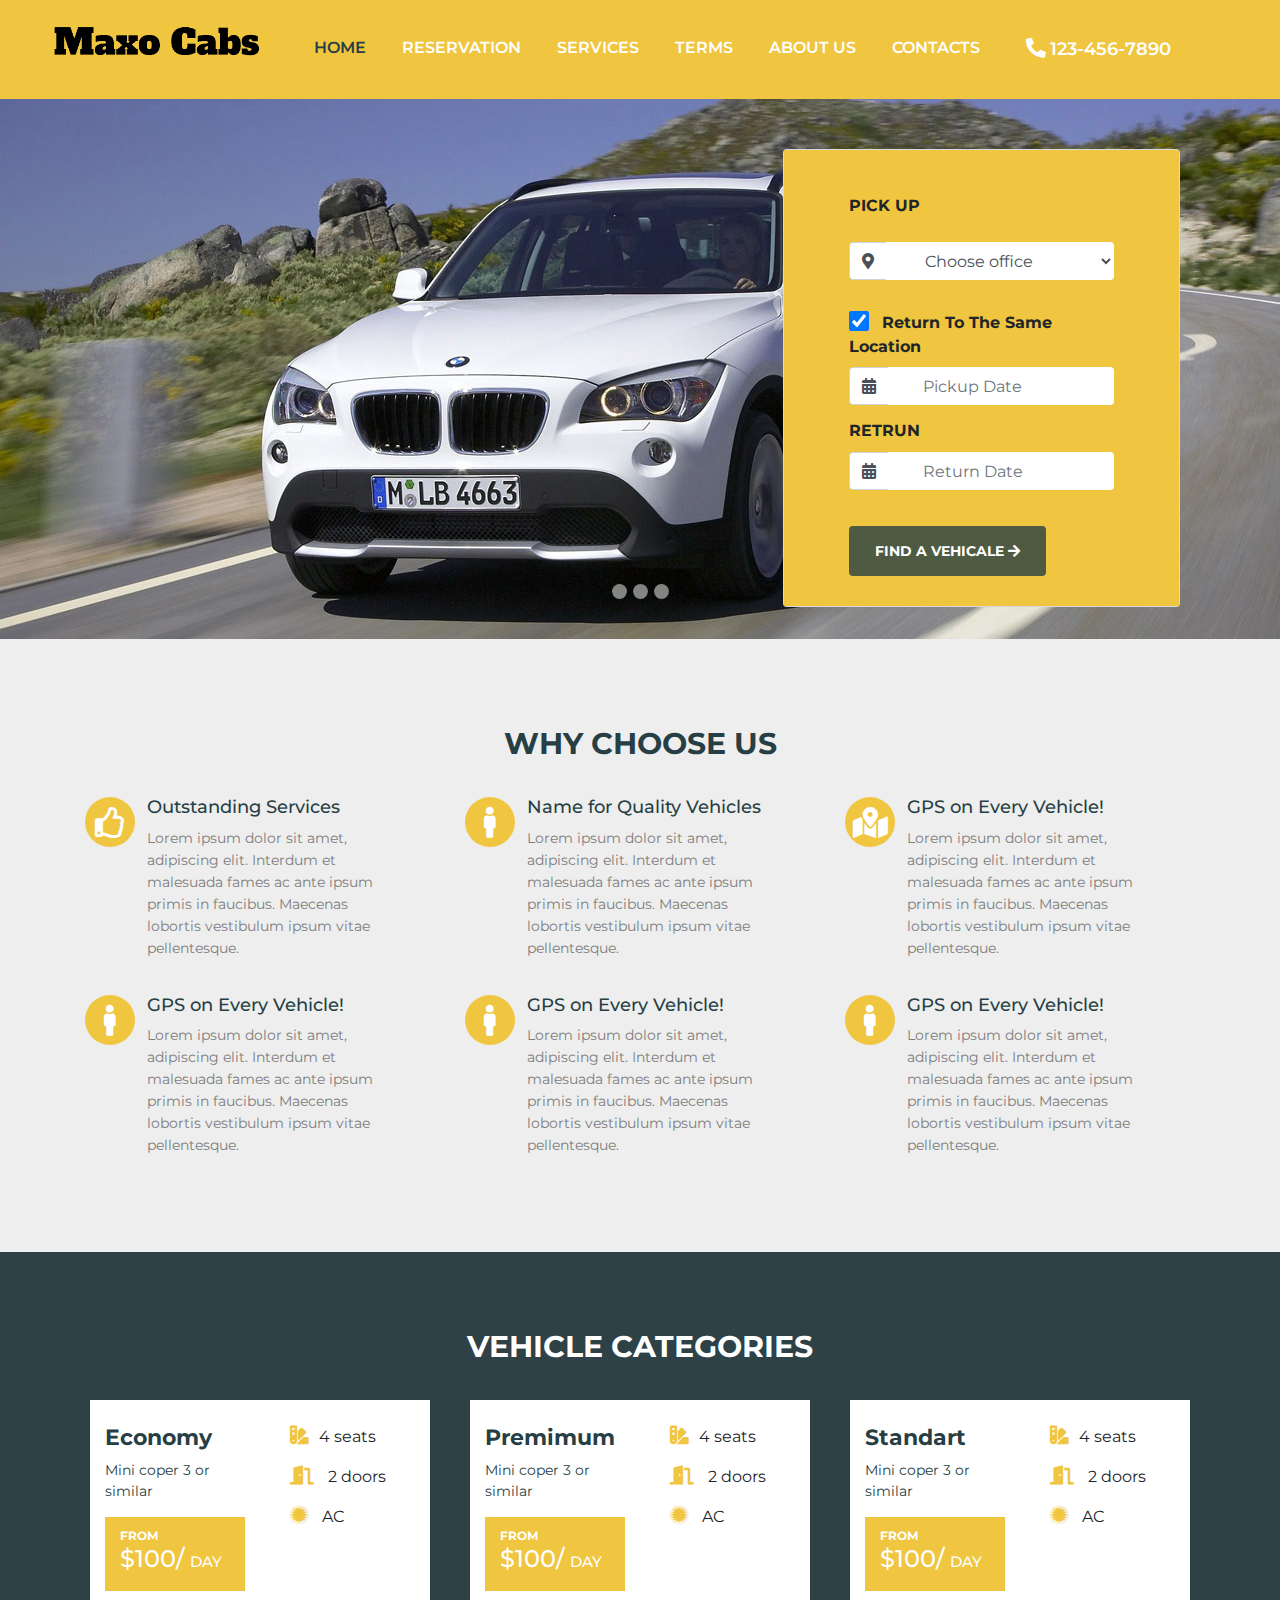
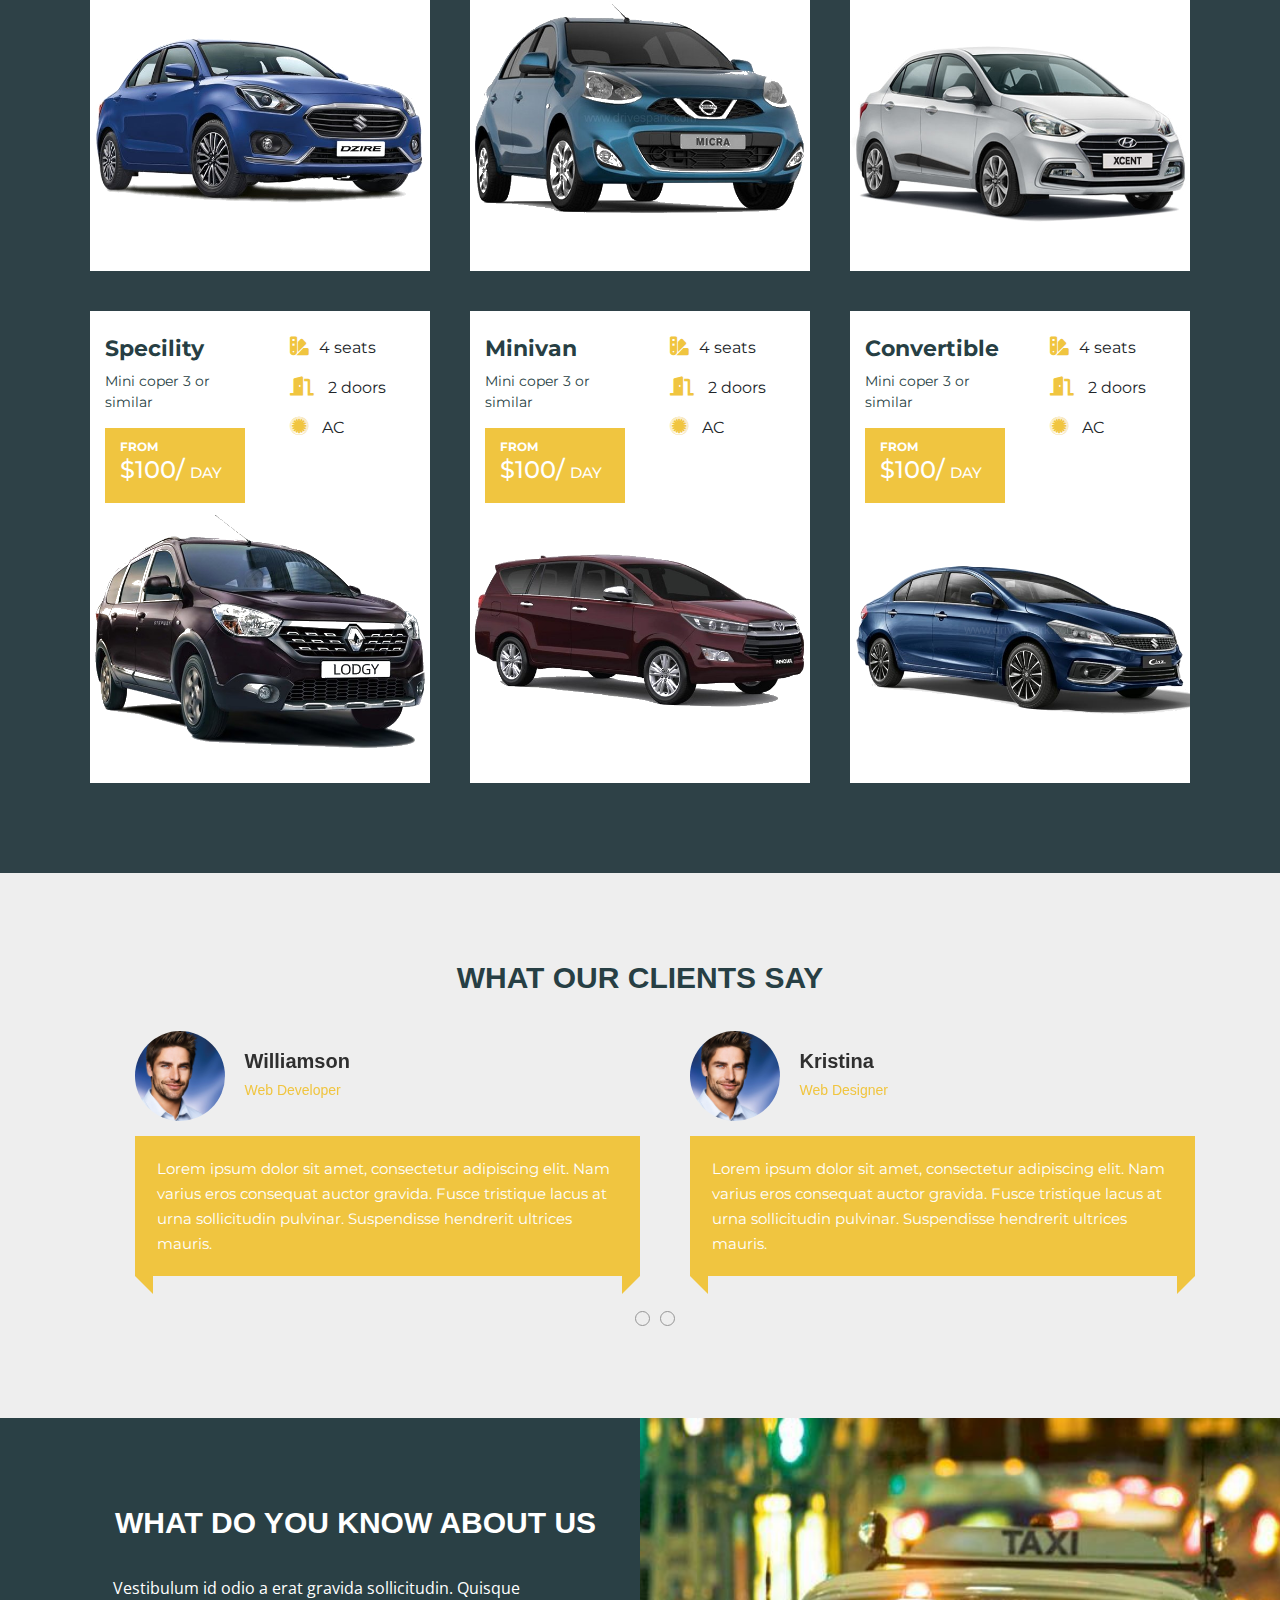
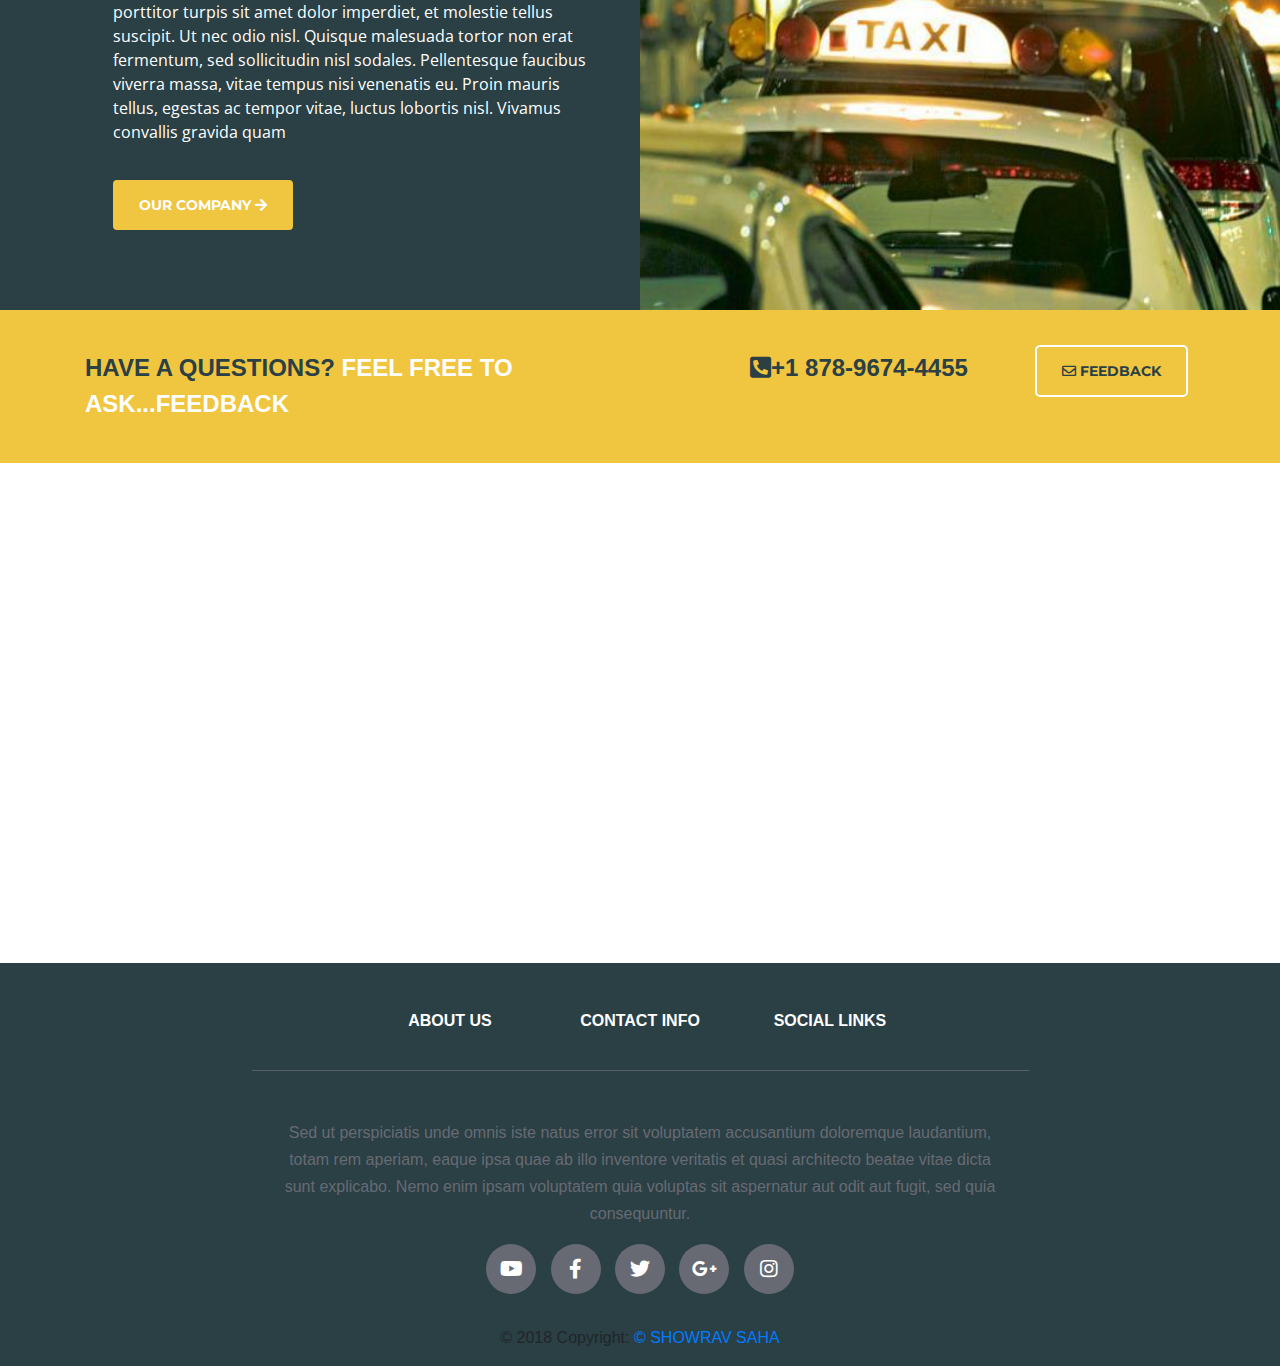
<file: index.html>
<!doctype html>
<html lang="en">
<head>
  <!-- Required meta tags -->
  <meta charset="utf-8">
  <meta name="viewport" content="width=device-width, initial-scale=1, shrink-to-fit=no">
  <!-- Bootstrap CSS -->
  <!-- fonts -->
  <link href="https://fonts.googleapis.com/css?family=Montserrat:400,500,700&display=swap" rel="stylesheet">
  <link href="https://fonts.googleapis.com/css?family=Open+Sans:400,700&display=swap" rel="stylesheet">
  <link rel="stylesheet" href="css/all.css">
  <link rel="stylesheet" href="css/jquery.datetimepicker.min.css">
  <link rel="stylesheet" href="css/owl.carousel.min.css">
  <link rel="stylesheet" href="css/owl.theme.default.min.css">


  <!-- fonts -->
  
 <link rel="stylesheet" href="https://stackpath.bootstrapcdn.com/bootstrap/4.3.1/css/bootstrap.min.css" integrity="sha384-ggOyR0iXCbMQv3Xipma34MD+dH/1fQ784/j6cY/iJTQUOhcWr7x9JvoRxT2MZw1T" crossorigin="anonymous"> 
  <link rel="stylesheet" href="bootstrap/bootstrap.css">
  <link rel="stylesheet" href="css/style.css">
  <link rel="stylesheet" href="css/media.css">
  <title>Cars motors</title>
</head>
<body>
<!-- header start -->
<!-- menu start -->
<section class="sub-menu">
  <div class="container">
    <div class="row">
      <div class="col md-12">
      <nav class="navbar navbar-expand-lg navbar-light">
  <a class="navbar-brand" href="#"><img src="images/logo.png" alt="" class="img-fluid header-logo"></a>
  <li class="nav-item d-lg-none d-md-block d-sm-block d-none">
        <a class="nav-link sm-custom " href="#"> <i class="fas fa-phone-alt"></i>
          <span class="one">123-456-7890</span></a>
  </li>
  <button class="navbar-toggler nav-custom" type="button" data-toggle="collapse" data-target="#navbarSupportedContent" aria-controls="navbarSupportedContent" aria-expanded="false" aria-label="Toggle navigation">
    <span class="navbar-toggler-icon"></span>
  </button>

  <div class="collapse navbar-collapse menu" id="navbarSupportedContent">
    <ul class="navbar-nav ml-auto">
      <li class="nav-item active ">
        <a class="nav-link act" href="#">Home <span class="sr-only">(current)</span></a>
      </li>
      <li class="nav-item">
        <a class="nav-link" href="reservation.html" target="blank">Reservation</a>
      </li>
      <li class="nav-item">
        <a class="nav-link" href="#services">Services</a>
      </li>
      <li class="nav-item">
        <a class="nav-link" href="#">Terms</a>
      </li>
      <li class="nav-item">
        <a class="nav-link" href="#services">about us</a>
      </li>
      <li class="nav-item">
        <a class="nav-link" href="#contacts">Contacts</a>
      </li>
      <li class="nav-item d-lg-block d-none">
        <a class="nav-link " href="#"> <i class="fas fa-phone-alt"></i>
          <span class="one">123-456-7890</span></a>
      </li>
      
      
    </ul>
  </div>
</nav>
    </div>
    </div>
  </div>
</section>
<!-- menu end -->
<!-- header end -->

<!-- slider start -->
<section class="banner">
  <div class="container-fluid">
    <div class="row">
      <div class="col-lg-12 col-md-12 col-sm-12 col-12 p_0">
        <div id="carouselExampleIndicators" class="carousel slide" data-ride="carousel">
          <ol class="carousel-indicators carousel-indicators-custom">
            <li data-target="#carouselExampleIndicators" class="caro-button" data-slide-to="0" class="active"></li>
            <li data-target="#carouselExampleIndicators" class="caro-button" data-slide-to="1"></li>
            <li data-target="#carouselExampleIndicators" class="caro-button" data-slide-to="2"></li>
          </ol>
          <div class="carousel-inner">
            <div class="carousel-item active">
              <div class="row">
                <!-- slider image -->
                <div class="col-md-8 col-sm-12 col-12">
                <div class="slider-img">
                  
                </div>
              </div>
              <!-- slider image -->
              </div>
            </div>
            <!-- single slider -->
             <div class="carousel-item carousel-item1">
              <div class="row">
                <!-- slider image -->
                <div class="col-md-8 col-sm-12 col-12">
                <div class="slider-img">
                  
                </div>
              </div>
              <!-- slider image -->

              </div>
            </div>
            <!-- single slider end -->
             <!-- single slider -->
             <div class="carousel-item carousel-item2">
              <div class="row">
                <!-- slider image -->
                <div class="col-md-8 col-sm-12 col-12">
                <div class="slider-img">
                </div>
              </div>
              <!-- slider image -->
              </div>
            </div>
            <!-- single slider end -->

          </div>
        </div>
      </div>
      <!-- form start -->
              <div class="col-xl-4 col-lg-4 large-screen position-absolute col-md-6 col-sm-8 col-12">
                <!-- card -->
                <div class="card card-position bg-light">
                  <article class="card-body mx-auto">
                    <h4 class="card-title mt-3">Pick Up</h4>
                    <form>
                      <div class="form-group form-custom input-group">
                        <div class="input-group-prepend form-control-custom">
                          <span class="input-group-text text-custom"> <i class="fas fa-map-marker-alt"></i></span>
                        </div>
                        <select class="form-control form-control-custom">
                          <option selected="" class="chos">Choose office</option>
                          <option>GUjrat</option>
                          <option>punjab</option>
                          <option>New Delli</option>
                          <option>Mumbai</option>
                          <option>Tamil</option>
                        </select>
                      </div> 
                      <label for="form">
                        <input id="more_info" type="checkbox" class="custom-checkbox" checked>
                        <span class="return">return to the same location</span>
                      </label>
                      <div class="form-group input-group">
                        <div class="input-group-prepend form-control-custom">
                          <span class="input-group-text text-custom"> <i class="fas fa-calendar-alt"></i></span>
                        </div>
                        <input name="" id="filter-date" class="form-control form-control-custom" placeholder="Pickup Date" type="text">
                      </div>
                      <h4 class="card-title mt-3">Retrun</h4>
                      <div id="conditional_part">
                        <div class="form-group form-custom input-group">
                          <div class="input-group-prepend form-control-custom">
                            <span class="input-group-text text-custom"> <i class="fas fa-map-marker-alt"></i></span>
                          </div>
                          <select class="form-control form-control-custom">
                            <option selected="" class="chos">Choose office</option>
                            <option>GUjrat</option>
                            <option>punjab</option>
                            <option>New Delli</option>
                            <option>Mumbai</option>
                            <option>Tamil</option>
                          </select>
                        </div> 
                      </div>
                      <div class="form-group input-group">
                        <div class="input-group-prepend form-control-custom">
                          <span class="input-group-text text-custom"> <i class="fas fa-calendar-alt"></i></span>
                        </div>
                        <input type="text" name="filter-date" class="form-control form-control-custom" placeholder="Return Date" id="filter-date"/>
                      </div>
                      <button type="button" class="btn btn-about btn-form"><a href="#">Find a vehicale <span><i class="fas fa-arrow-right"></i></span></a></button>
                    </form>
                  </article>
                </div> 
                <!-- card.// -->
              </div>
              <!-- form start -->
    </div>
  </div>
</section>
<!-- slider end -->


<!-- description title start -->
<section class="description" id="services">
  <div class="container">
    <div class="row">
      <!-- common tilte start -->
      <div class="col-md-12">
        <div class="common text-center">
        <h3>why choose us</h3>
      </div>
      </div>
      <!-- common tilte end -->
    </div>
    <div class="row">
      <!-- single start -->
          <div class="col-lg-4 col-md-6 col-sm-12 col-12">
              <div class="row m-t">
                  <div class="col-lg-1 col-md-1 col-sm-12 col-12">
                    <div class="icon text-center m-auto">
                      <i class="far fa-thumbs-up"></i>
                    </div>
                  </div>
                  <div class="col-lg-10 col-md-11 col-sm-12 col-12">
                    <div class="content">
                      <h1>Outstanding Services</h1>
                      <p>Lorem ipsum dolor sit amet, adipiscing elit. Interdum et malesuada fames ac ante ipsum primis in faucibus. Maecenas lobortis vestibulum ipsum vitae pellentesque.</p>
                    </div>
                  </div>
            </div>
          </div>
          <!-- single start -->
          <!-- single start -->
          <div class="col-lg-4 col-md-6 col-sm-12 col-12">
              <div class="row m-t">
                  <div class="col-lg-1 col-md-1 col-sm-12 col-12">
                    <div class="icon text-center m-auto">
                      <i class="fas fa-male"></i>
                    </div>
                  </div>
                  <div class=" col-lg-10 col-md-11 col-sm-12 col-12">
                    <div class="content">
                      <h1>Name for Quality Vehicles</h1>
                      <p>Lorem ipsum dolor sit amet, adipiscing elit. Interdum et malesuada fames ac ante ipsum primis in faucibus. Maecenas lobortis vestibulum ipsum vitae pellentesque.</p>
                    </div>
                  </div>
            </div>
          </div>
          <!-- single start -->
          <!-- single start -->
          <div class="col-lg-4 col-md-6 col-sm-12 col-12">
              <div class="row m-t">
                  <div class="col-lg-1 col-md-1 col-sm-12 col-12">
                    <div class="icon text-center m-auto">
                      <i class="fas fa-map-marked-alt"></i>
                    </div>
                  </div>
                  <div class="col-lg-10 col-md-11 col-sm-12 col-12">
                    <div class="content">
                      <h1>GPS on Every Vehicle!</h1>
                      <p>Lorem ipsum dolor sit amet, adipiscing elit. Interdum et malesuada fames ac ante ipsum primis in faucibus. Maecenas lobortis vestibulum ipsum vitae pellentesque.</p>
                    </div>
                  </div>
            </div>
          </div>
          <!-- single start -->
          <!-- single start -->
          <div class="col-lg-4 col-md-6 col-sm-12 col-12">
              <div class="row m-t">
                  <div class="col-lg-1 col-md-1 col-sm-12 col-12">
                    <div class="icon text-center m-auto">
                      <i class="fas fa-male"></i>
                    </div>
                  </div>
                  <div class="col-lg-10 col-md-11 col-sm-12 col-12">
                    <div class="content">
                      <h1>GPS on Every Vehicle!</h1>
                      <p>Lorem ipsum dolor sit amet, adipiscing elit. Interdum et malesuada fames ac ante ipsum primis in faucibus. Maecenas lobortis vestibulum ipsum vitae pellentesque.</p>
                    </div>
                  </div>
            </div>
          </div>
          <!-- single start -->
          <!-- single start -->
          <div class="col-lg-4 col-md-6 col-sm-12 col-12">
              <div class="row m-t">
                  <div class=" col-lg-1 col-md-1 col-sm-12 col-12">
                    <div class="icon text-center m-auto">
                      <i class="fas fa-male"></i>
                    </div>
                  </div>
                  <div class="col-lg-10 col-md-11 col-sm-12 col-12">
                    <div class="content">
                      <h1>GPS on Every Vehicle!</h1>
                      <p>Lorem ipsum dolor sit amet, adipiscing elit. Interdum et malesuada fames ac ante ipsum primis in faucibus. Maecenas lobortis vestibulum ipsum vitae pellentesque.</p>
                    </div>
                  </div>
            </div>
          </div>
          <!-- single start -->
          <!-- single start -->
          <div class="col-lg-4 col-md-6 col-sm-12 col-12">
              <div class="row m-t">
                  <div class="col-lg-1 col-md-1 col-sm-1 col-12">
                    <div class="icon text-center m-auto">
                      <i class="fas fa-male"></i>
                    </div>
                  </div>
                  <div class=" col-lg-10 col-md-11 col-sm-11 col-12">
                    <div class="content">
                      <h1>GPS on Every Vehicle!</h1>
                      <p>Lorem ipsum dolor sit amet, adipiscing elit. Interdum et malesuada fames ac ante ipsum primis in faucibus. Maecenas lobortis vestibulum ipsum vitae pellentesque.</p>
                    </div>
                  </div>
            </div>
          </div>
          <!-- single start -->
    </div>
  </div>
</section>
<!-- description title end -->

<!-- catgories start -->
<section class="categories">
  <div class="container">
    <div class="row">
       <!-- common tilte start -->
      <div class="col-md-12">
        <div class="common text-center">
        <h3>VEHICLE CATEGORIES</h3>
      </div>
      </div>
      <!-- common tilte end -->
    </div>
    <div class="row ">
      <!-- single start -->
      <div class="col-lg-4 col-md-6 col-sm-12 col-12 categories-top">
        <div class="vehicale-content vehicale" id="vehicale">
          <div class="row">
            <div class="col-md-6 col-sm-6 col-6 ">
              <div class="vehicale-detalies">
                <div class="vehicale-detalies-content">
                <h3>Economy</h3>
                <p>Mini coper 3 or</p>
                <p>similar</p>
                </div>
                <div class="btn-vehicale justify-content-start">
                  <p>from</p>
                  <h2 class="dollar">$100/ <span>day</span></h2>
                </div>
              </div>
            </div>
            <div class="col-md-6 col-sm-6  col-6">
             <div class="vehical-icon justify-content-lg-start">
               <p> <span><i class="fas fa-swatchbook vertical-font"></i></span>4 seats</p>
               <p> <span><i class="fas fa-door-open vertical-font"></i></span> 2 doors </p>
               <p> <span><i class="fab fa-first-order-alt vertical-font"></i></span> AC </p>
             </div>
            </div>
          </div>
          <div class="row">
           <div class="vehicale-img">
              <img src="images/6.png" alt="" class="img-fluid">
            </div>
          </div>
        </div>
      </div>
      <!-- single end -->
      <!-- single start -->
      <div class="col-lg-4 col-md-6 col-sm-12 col-12 categories-top">
        <div class="vehicale-content vehicale">
          <div class="row">
            <div class="col-md-6 col-sm-6 col-6 ">
              <div class="vehicale-detalies">
                <div class="vehicale-detalies-content">
                <h3>Premimum</h3>
                <p>Mini coper 3 or</p>
                <p>similar</p>
                </div>
                <div class="btn-vehicale  justify-content-start">
                  <p>from</p>
                  <h2 class="dollar">$100/ <span>day</span></h2>
                </div>
              </div>
            </div>
            <div class="col-md-6 col-sm-6  col-6">
             <div class="vehical-icon justify-content-lg-start">
               <p> <span><i class="fas fa-swatchbook vertical-font"></i></span>4 seats</p>
               <p> <span><i class="fas fa-door-open vertical-font"></i></span> 2 doors </p>
               <p> <span><i class="fab fa-first-order-alt vertical-font"></i></span> AC </p>
             </div>
            </div>
          </div>
          <div class="row">
            <div class="vehicale-img">
              <img src="images/1.png" alt="" class="img-fluid">
            </div>
          </div>
        </div>
      </div>
      <!-- single end -->
      <!-- single start -->
      <div class="col-lg-4 col-md-6 col-sm-12 col-12 categories-top">
        <div class="vehicale-content vehicale">
          <div class="row">
            <div class="col-md-6 col-sm-6 col-6 ">
              <div class="vehicale-detalies">
                <div class="vehicale-detalies-content">
                <h3>Standart</h3>
                <p>Mini coper 3 or</p>
                <p>similar</p>
                </div>
                <div class="btn-vehicale justify-content-start">
                  <p>from</p>
                  <h2 class="dollar">$100/ <span>day</span></h2>
                </div>
              </div>
            </div>
            <div class="col-md-6 col-sm-6  col-6">
             <div class="vehical-icon justify-content-lg-start">
               <p> <span><i class="fas fa-swatchbook vertical-font"></i></span>4 seats</p>
               <p> <span><i class="fas fa-door-open vertical-font"></i></span> 2 doors </p>
               <p> <span><i class="fab fa-first-order-alt vertical-font"></i></span> AC </p>
             </div>
            </div>
          </div>
          <div class="row">
            <div class="vehicale-img">
              <img src="images/2.png" alt="" class="img-fluid">
            </div>
          </div>
        </div>
      </div>
      <!-- single end -->
      <!-- single start -->
      <div class="col-lg-4 col-md-6 col-sm-12 col-12 categories-top">
        <div class="vehicale-content vehicale">
          <div class="row">
            <div class="col-md-6 col-sm-6 col-6 ">
              <div class="vehicale-detalies">
                <div class="vehicale-detalies-content">
                <h3>Specility</h3>
                <p>Mini coper 3 or</p>
                <p>similar</p>
                </div>
                <div class="btn-vehicale justify-content-start">
                  <p>from</p>
                  <h2 class="dollar">$100/ <span>day</span></h2>
                </div>
              </div>
            </div>
            <div class="col-md-6 col-sm-6  col-6">
             <div class="vehical-icon justify-content-lg-start">
               <p> <span><i class="fas fa-swatchbook vertical-font"></i></span>4 seats</p>
               <p> <span><i class="fas fa-door-open vertical-font"></i></span> 2 doors </p>
               <p> <span><i class="fab fa-first-order-alt vertical-font"></i></span> AC </p>
             </div>
            </div>
          </div>
          <div class="row">
           <div class="vehicale-img">
              <img src="images/3.png" alt="" class="img-fluid">
            </div>
          </div>
        </div>
      </div>
      <!-- single end -->
      <!-- single start -->
      <div class="col-lg-4 col-md-6 col-sm-12 col-12 categories-top">
        <div class="vehicale-content vehicale">
          <div class="row">
            <div class="col-md-6 col-sm-6 col-6 ">
              <div class="vehicale-detalies">
                <div class="vehicale-detalies-content">
                <h3>Minivan</h3>
                <p>Mini coper 3 or</p>
                <p>similar</p>
                </div>
                <div class="btn-vehicale justify-content-start">
                  <p>from</p>
                  <h2 class="dollar">$100/ <span>day</span></h2>
                </div>
              </div>
            </div>
            <div class="col-md-6 col-sm-6  col-6">
             <div class="vehical-icon justify-content-lg-start">
               <p> <span><i class="fas fa-swatchbook vertical-font"></i></span>4 seats</p>
               <p> <span><i class="fas fa-door-open vertical-font"></i></span> 2 doors </p>
               <p> <span><i class="fab fa-first-order-alt vertical-font"></i></span> AC </p>
             </div>
            </div>
          </div>
          <div class="row">
            <div class="vehicale-img">
              <img src="images/4.png" alt="" class="img-fluid">
            </div>
          </div>
        </div>
      </div>
      <!-- single end -->
      <!-- single start -->
      <div class="col-lg-4 col-md-6 col-sm-12 col-12 categories-top">
        <div class="vehicale-content vehicale">
          <div class="row">
            <div class="col-md-6 col-sm-6 col-6 ">
              <div class="vehicale-detalies">
                <div class="vehicale-detalies-content">
                <h3>Convertible</h3>
                <p>Mini coper 3 or</p>
                <p>similar</p>
                </div>
                <div class="btn-vehicale justify-content-start">
                  <p>from</p>
                  <h2 class="dollar">$100/ <span>day</span></h2>
                </div>
              </div>
            </div>
            <div class="col-md-6 col-sm-6  col-6">
             <div class="vehical-icon justify-content-lg-start">
               <p> <span><i class="fas fa-swatchbook vertical-font"></i></span>4 seats</p>
               <p> <span><i class="fas fa-door-open vertical-font"></i></span> 2 doors </p>
               <p> <span><i class="fab fa-first-order-alt vertical-font"></i></span> AC </p>
             </div>
            </div>
          </div>
          <div class="row">
            <div class="vehicale-img">
              <img src="images/5.png" alt="" class="img-fluid">
            </div>
          </div>
        </div>
      </div>
      <!-- single end -->
    </div>
  </div>
</section>
<!-- catgories end -->
<!-- slider start -->
<section class="slider">
    <div class="container">
      <div class="row">
        <!-- common tilte start -->
              <div class="col-md-12 col-sm-12 text-center">
                <div class="common">
                  <h3>WHAT OUR CLIENTS SAY</h3>
                </div>
              </div>
              <!-- common tilte end -->
      </div>
    <div class="row">
        <div class="col-md-12">
            <div id="testimonial-slider" class="owl-carousel">
                <div class="testimonial">
                    <div class="pic">
                        <img src="images/img-1.jpg">
                    </div>
                    <div class="testimonial-profile">
                        <h3 class="title">williamson</h3>
                        <span class="post">Web Developer</span>
                    </div>
                    <p class="description">
                        Lorem ipsum dolor sit amet, consectetur adipiscing elit. Nam varius eros consequat auctor gravida. Fusce tristique lacus at urna sollicitudin pulvinar. Suspendisse hendrerit ultrices mauris.
                    </p>
                </div>
                <div class="testimonial">
                    <div class="pic">
                        <img src="images/img-1.jpg">
                    </div>
                    <div class="testimonial-profile">
                        <h3 class="title">Kristina</h3>
                        <span class="post">Web Designer</span>
                    </div>
                    <p class="description">
                        Lorem ipsum dolor sit amet, consectetur adipiscing elit. Nam varius eros consequat auctor gravida. Fusce tristique lacus at urna sollicitudin pulvinar. Suspendisse hendrerit ultrices mauris.
                    </p>
                </div>
                <div class="testimonial">
                    <div class="pic">
                        <img src="images/img-1.jpg">
                    </div>
                    <div class="testimonial-profile">
                        <h3 class="title">Steve Thomas</h3>
                        <span class="post">Web Developer</span>
                    </div>
                    <p class="description">
                        Lorem ipsum dolor sit amet, consectetur adipiscing elit. Nam varius eros consequat auctor gravida. Fusce tristique lacus at urna sollicitudin pulvinar. Suspendisse hendrerit ultrices mauris.
                    </p>
                </div>
            </div>
        </div>
    </div>
</div>
  </section>
<!-- slider end -->






<!-- about us -->
<section class="about" id="about">
  <div class="container-fluid">
    <div class="row">
      <div class="col-md-12 col-sm-12">
        <div class="row ">
          <div class="col-md-6 col-sm-12">
            <div class="row about-top">
              <!-- common tilte start -->
              <div class="col-md-12 col-sm-12">
                <div class="common">
                  <h3>What Do You Know About Us</h3>
                </div>
              </div>
              <!-- common tilte end -->
              <div class="col-md-12 col-sm-12">
                <div class="about-content">
                  <p>Vestibulum id odio a erat gravida sollicitudin. Quisque porttitor turpis sit amet dolor imperdiet, et molestie tellus suscipit. Ut nec odio nisl. Quisque malesuada tortor non erat fermentum, sed sollicitudin nisl sodales. Pellentesque faucibus viverra massa, vitae tempus nisi venenatis eu. Proin mauris tellus, egestas ac tempor vitae, luctus lobortis nisl. Vivamus convallis gravida quam</p>
                  <button type="button" class="btn btn-about"><a href="#">Our company <span><i class="fas fa-arrow-right"></i></span></a></button>
                </div>
              </div>
            </div>
          </div>
          <div class="col-md-6 col-sm-12 about-img">
          </div>
        </div>
      </div>
    </div>
  </div>
</section>
<!-- about us -->
<!-- have qus start -->
<section class="question">
  <div class="container">
    <div class="row">
      <div class="col-lg-7 col-md-7 col-sm-12">
        <div class="free-content">
          <p>HAVE A QUESTIONS? <span class="feel">FEEL FREE TO ASK...FEEDBACK</span> </p>
        </div>
      </div>
      <div class="col-md-2 col-sm-12 d-md-none d-sm-block">
        <div class="qus-button">
          <button type="button" class="btn btn-about btn-qus"><a href="#"><i class="far fa-envelope"></i> <span>FEEDBACK</span></a></button>
        </div>
      </div>
      <div class="col-md-3 col-sm-12">
        <div class="row">
          <div class="col-md-12 col-sm-12 num-content ">
            <i class="fas fa-phone-square-alt"></i><p>+1 878-9674-4455</p>
          </div>
        </div>
      </div>
      <div class="col-md-2 col-sm-12 d-md-block d-sm-none d-none">
        <div class="qus-button">
          <button type="button" class="btn btn-about btn-qus"><a href="#"><i class="far fa-envelope"></i> <span>FEEDBACK</span></a></button>
        </div>
      </div>
    </div>
  </div>
</section>
<!-- have qus End -->

<!-- map start -->
<section class="map">
  <div class="container-fluid">
    <div class="row">
      <div class="col-md-12 map-t">
        <div class="mapouter"><div class="gmap_canvas"><iframe width="100%" height="500" id="gmap_canvas" src="https://maps.google.com/maps?q=new%20dellhi&t=k&z=11&ie=UTF8&iwloc=&output=embed" frameborder="0" scrolling="no" marginheight="0" marginwidth="0"></iframe></div><style>.mapouter{position:relative;text-align:right;height:500px;width:100%;}.gmap_canvas {overflow:hidden;background:none!important;height:500px;width:100%;}</style></div>
      </div>
    </div>
  </div>
</section>
<!-- map End -->
<!-- Footer -->
<footer class="footer font-small indigo" id="contacts">
  <div class="container">
    <div class="row text-center d-flex justify-content-center pt-5 mb-3">

      <!-- Grid column -->
      <div class="col-lg-2 col-md-4 col-sm-4 mb-3 add">
        <h6 class="text-uppercase font-weight-bold">
          <a href="#!">About us</a>
        </h6>
      </div>
      <!-- Grid column -->

      <!-- Grid column -->
      <div class="col-lg-2 col-md-4 col-sm-4 mb-3 add">
        <h6 class="text-uppercase font-weight-bold">
          <a href="#!">Contact info</a>
        </h6>
      </div>
      <!-- Grid column -->

      <!-- Grid column -->
      <div class="col-lg-2 col-md-4 col-sm-4 mb-3 add">
        <h6 class="text-uppercase font-weight-bold">
          <a href="#!">Social links</a>
        </h6>
      </div>
      <!-- Grid column -->
    </div>
    <!-- Grid row-->
    <hr class="rgba-white-light">

    <!-- Grid row-->
    <div class="row d-flex text-center justify-content-center mb-md-0 mb-4">
      <div class="col-md-8 col-12 mt-5 footer-content">
        <p>Sed ut perspiciatis unde omnis iste natus error sit voluptatem
          accusantium doloremque laudantium, totam rem
          aperiam, eaque ipsa quae ab illo inventore veritatis et quasi architecto beatae vitae dicta sunt
          explicabo.
          Nemo enim ipsam voluptatem quia voluptas sit aspernatur aut odit aut fugit, sed quia consequuntur.</p>
      </div>
    </div>
    <hr class="clearfix d-md-none rgba-white-light" style="margin: 10% 15% 5%;">
    <!-- Grid row-->
    <div class="row pb-3">
      <!-- Grid column -->
      <div class="col-md-12 text-center">
                    <ul class="social-network social-circle">
                        <li><a href="#" class="icoYoutube" title="Rss"><i class="fab fa-youtube"></i></a></li>
                        <li><a href="#" class="icoFacebook" title="Facebook"><i class="fab fa-facebook-f"></i></a></li>
                        <li><a href="#" class="icoTwitter" title="Twitter"><i class="fab fa-twitter"></i></a></li>
                        <li><a href="#" class="icoGoogle" title="Google +"><i class="fab fa-google-plus-g"></i></a></li>
                        <li><a href="#" class="icoIns" title="Linkedin"><i class="fab fa-instagram"></i></a></li>
                </ul>  
      </div>
      <!-- Grid column -->
    </div>
    <!-- Grid row-->
  </div>
  <!-- Footer Links -->
  <!-- Copyright -->
  <div class="footer-copyright text-center py-3">© 2018 Copyright:
    <a href="#">© SHOWRAV SAHA</a>
  </div>
  <!-- Copyright -->

</footer>
<!-- Footer -->

<!-- Optional JavaScript -->
<!-- jQuery first, then Popper.js, then Bootstrap JS -->
<script src="js/jquery-1.11.1.min.js"></script>
<script src="js/bootstrap.min.js"></script>
<script src="js/jquery.datetimepicker.full.min.js"></script>
<script src="js/owl.carousel.min.js"></script>

<script src="js/script.js"></script>
<script>
 $(document).ready(function(){
    $("#testimonial-slider").owlCarousel({
        items:2,
        itemsDesktop:[1000,2],
        itemsDesktopSmall:[979,2],
        itemsTablet:[768,1],
        pagination:false,
        navigation:true,
        navigationText:["",""],
        autoPlay:true
    });
    // checkbox
    $('#more_info').change(function() {
    if(this.checked != true){
          $("#conditional_part").hide();
     }
  else{
        $("#conditional_part").show();
  }
});
     $('#more_info1').change(function() {
    if(this.checked != true){
          $("#conditional_part1").hide();
     }
  else{
        $("#conditional_part1").show();
  }
});
      $('#more_info2').change(function() {
    if(this.checked != true){
          $("#conditional_part2").hide();
     }
  else{
        $("#conditional_part2").show();
  }
});

    // date picker
    jQuery('#filter-date, #search-from-date, #search-to-date').datetimepicker();

    // scroll up




});

</script>
</body>
</html>
</file>
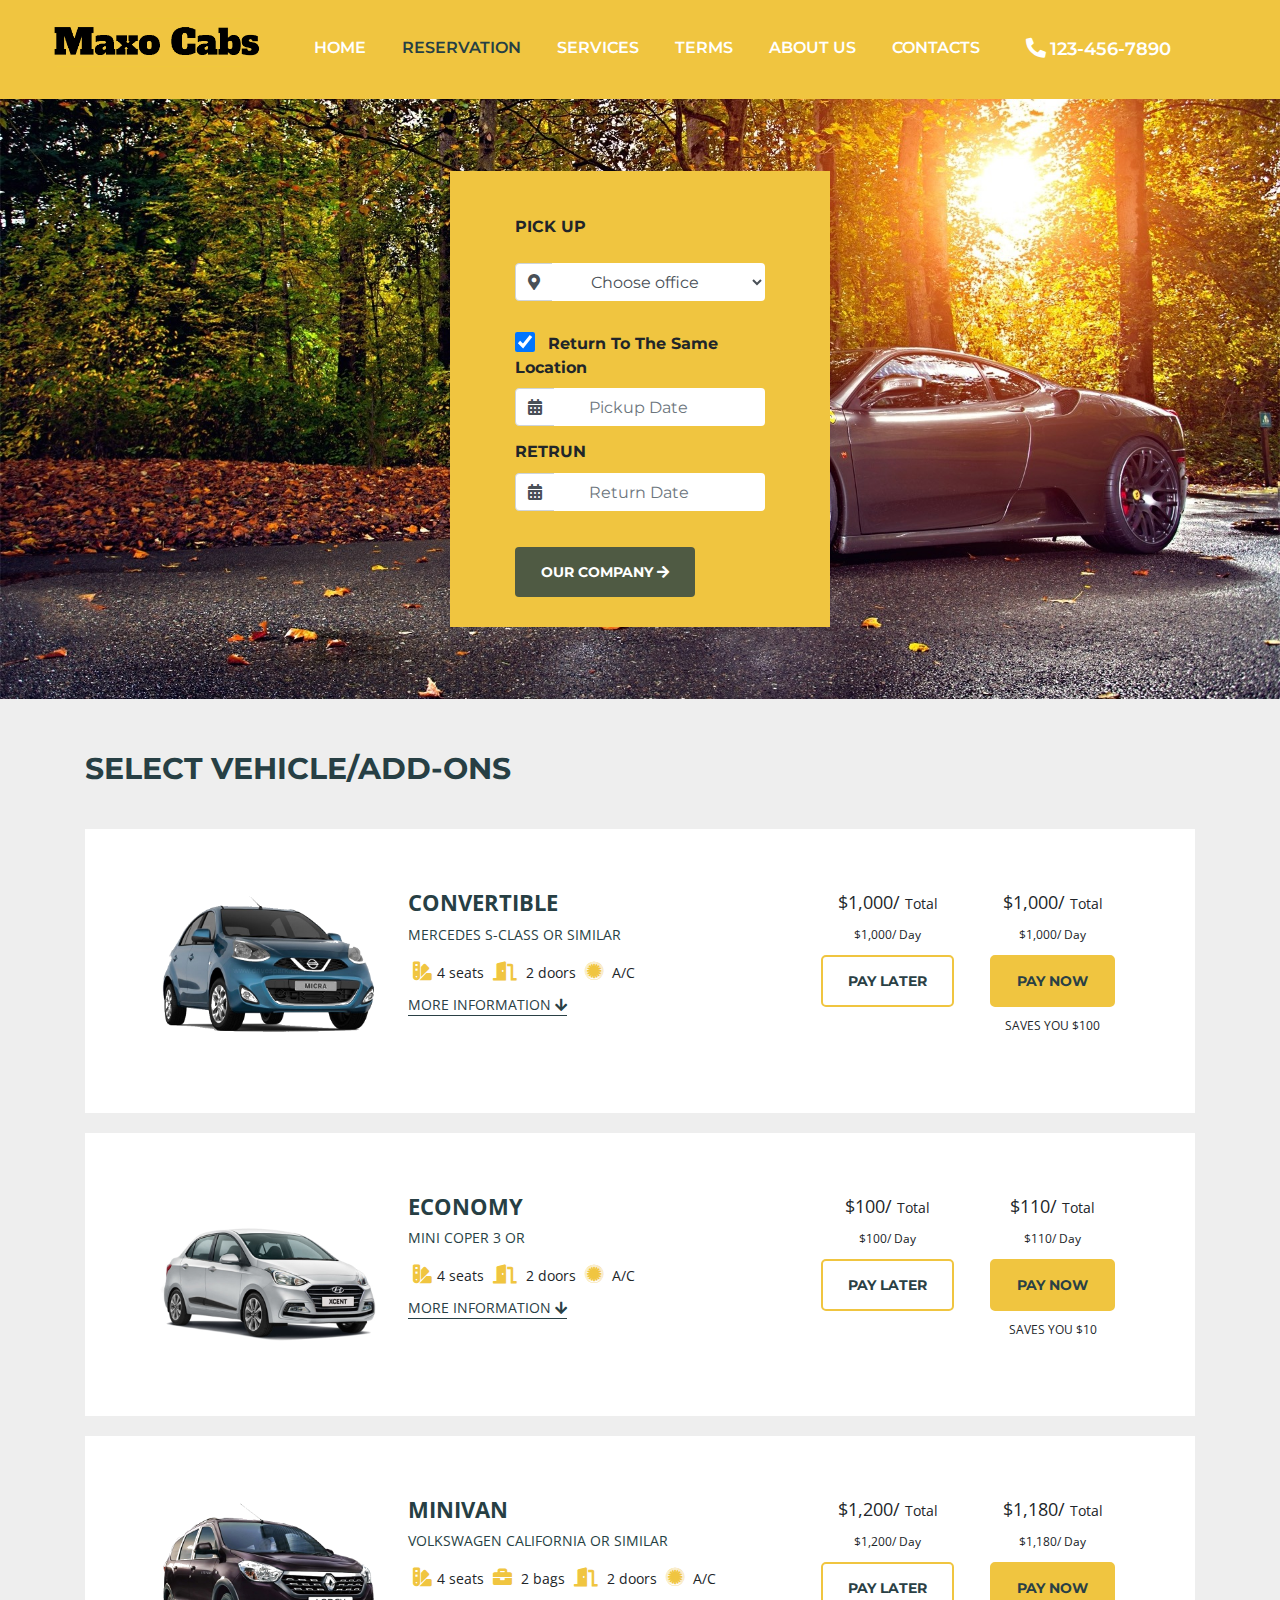
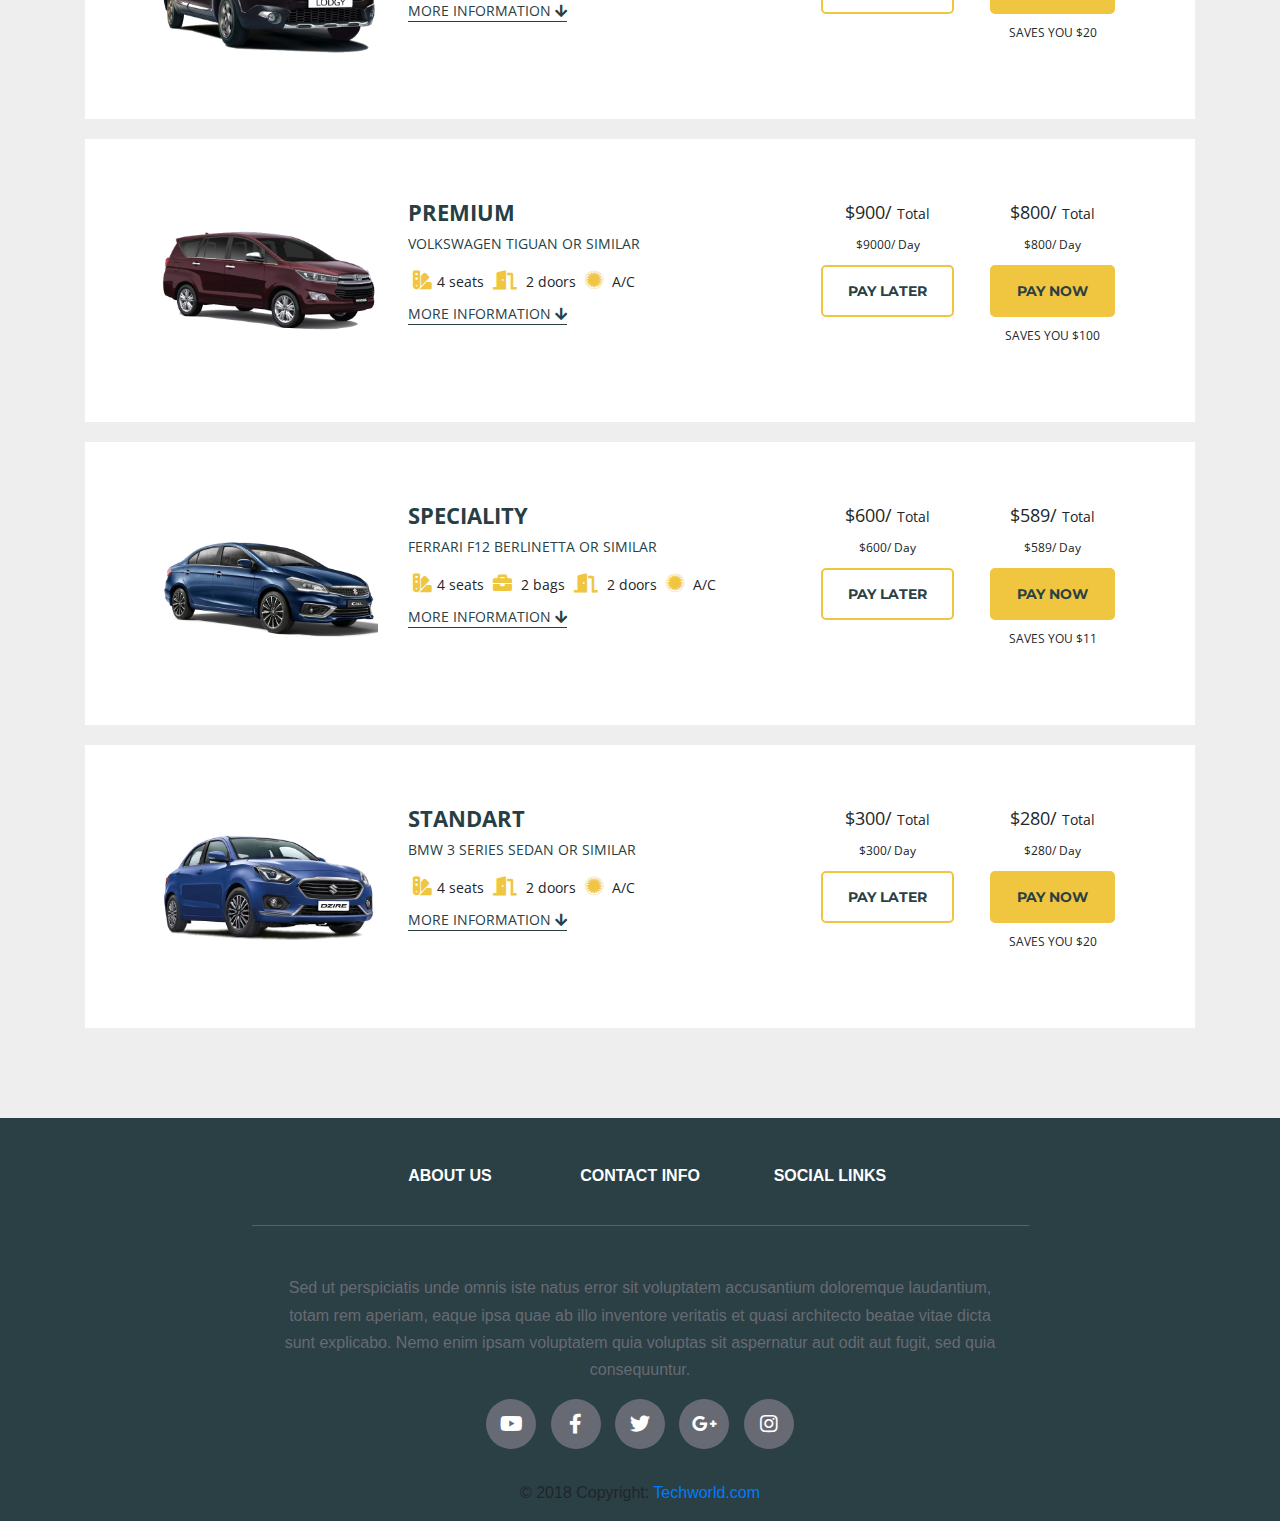
<file: reservation.html>
<!doctype html>
<html lang="en">
<head>
  <!-- Required meta tags -->
  <meta charset="utf-8">
  <meta name="viewport" content="width=device-width, initial-scale=1, shrink-to-fit=no">
  <!-- Bootstrap CSS -->
  <!-- fonts -->
  <link href="https://fonts.googleapis.com/css?family=Montserrat:400,500,700&display=swap" rel="stylesheet">
  <link href="https://fonts.googleapis.com/css?family=Open+Sans:400,700&display=swap" rel="stylesheet">
  <link rel="stylesheet" href="css/all.css">
  <link rel="stylesheet" href="css/jquery.datetimepicker.min.css">
  <link rel="stylesheet" href="css/owl.carousel.min.css">
  <link rel="stylesheet" href="css/owl.theme.default.min.css">

  <!-- fonts -->
  
 <link rel="stylesheet" href="https://stackpath.bootstrapcdn.com/bootstrap/4.3.1/css/bootstrap.min.css" integrity="sha384-ggOyR0iXCbMQv3Xipma34MD+dH/1fQ784/j6cY/iJTQUOhcWr7x9JvoRxT2MZw1T" crossorigin="anonymous"> 
  <link rel="stylesheet" href="bootstrap/bootstrap.css">
  <link rel="stylesheet" href="css/style.css">
  <link rel="stylesheet" href="css/reservation.css">

  <link rel="stylesheet" href="css/media.css">
  <title>Reservation</title>
</head>
<body>
<!-- header start -->
<!-- menu start -->
<section class="sub-menu">
  <div class="container">
    <div class="row">
      <div class="col md-12">
      <nav class="navbar navbar-expand-lg navbar-light">
  <a class="navbar-brand" href="#"><img src="images/logo.png" alt="" class="img-fluid header-logo"></a>
  <li class="nav-item d-lg-none d-md-block d-sm-block d-none">
        <a class="nav-link sm-custom " href="#"> <i class="fas fa-phone-alt"></i>
          <span class="one">123-456-7890</span></a>
  </li>
  <button class="navbar-toggler nav-custom" type="button" data-toggle="collapse" data-target="#navbarSupportedContent" aria-controls="navbarSupportedContent" aria-expanded="false" aria-label="Toggle navigation">
    <span class="navbar-toggler-icon"></span>
  </button>

  <div class="collapse navbar-collapse menu" id="navbarSupportedContent">
    <ul class="navbar-nav ml-auto">
      <li class="nav-item active">
        <a class="nav-link" href="#">Home <span class="sr-only">(current)</span></a>
      </li>
      <li class="nav-item">
        <a class="nav-link act" href="reservation.html" target="blank">Reservation</a>
      </li>
      <li class="nav-item">
        <a class="nav-link" href="#">Services</a>
      </li>
      <li class="nav-item">
        <a class="nav-link" href="#">Terms</a>
      </li>
      <li class="nav-item">
        <a class="nav-link" href="#">about us</a>
      </li>
      <li class="nav-item">
        <a class="nav-link" href="#">Contacts</a>
      </li>
      <li class="nav-item d-lg-block d-none">
        <a class="nav-link " href="#"> <i class="fas fa-phone-alt"></i>
          <span class="one">123-456-7890</span></a>
      </li>
      
      
    </ul>
  </div>
</nav>
    </div>
    </div>
  </div>
</section>
<!-- menu end -->
<!-- header end -->
<!-- slider start -->
<section class="banner">
  <div class="container">
    <div class="row">
      <div class=" col-lg-4 m-auto p_res col-md-12">
        <!-- card -->
  <div class="card card3">
<article class="card-body mx-auto" style="max-width: auto;">
  <h4 class="card-title mt-3">Pick Up</h4>
  <form>
    <div class="form-group form-custom input-group">
      <div class="input-group-prepend form-control-custom">
        <span class="input-group-text text-custom"> <i class="fas fa-map-marker-alt"></i></span>
     </div>
    <select class="form-control form-control-custom">
      <option selected="" class="chos">Choose office</option>
      <option>GUjrat</option>
      <option>punjab</option>
      <option>New Delli</option>
      <option>Mumbai</option>
      <option>Tamil</option>
    </select>
  </div> 
  <label for="form">
    <input id="more_info" type="checkbox" class="custom-checkbox" checked>
    <span class="return">return to the same location</span>
  </label>
  <div class="form-group input-group">
    <div class="input-group-prepend form-control-custom">
        <span class="input-group-text text-custom"> <i class="fas fa-calendar-alt"></i></span>
     </div>
        <input name="" id="filter-date" class="form-control form-control-custom" placeholder="Pickup Date" type="text">
  </div>
  <h4 class="card-title mt-3">Retrun</h4>
  <div id="conditional_part">
  <div class="form-group form-custom input-group">
      <div class="input-group-prepend form-control-custom">
        <span class="input-group-text text-custom"> <i class="fas fa-map-marker-alt"></i></span>
     </div>
    <select class="form-control form-control-custom">
      <option selected="" class="chos">Choose office</option>
      <option>GUjrat</option>
      <option>punjab</option>
      <option>New Delli</option>
      <option>Mumbai</option>
      <option>Tamil</option>
    </select>
  </div> 
</div>
  <div class="form-group input-group">
    <div class="input-group-prepend form-control-custom">
        <span class="input-group-text text-custom"> <i class="fas fa-calendar-alt"></i></span>
     </div>
        <input type="text" name="filter-date" class="form-control form-control-custom" placeholder="Return Date" id="filter-date"/>
  </div>
  <button type="button" class="btn btn-about btn-form"><a href="#">Our company <span><i class="fas fa-arrow-right"></i></span></a></button>
</form>
</article>
</div> 
<!-- card.// -->

      </div>
    </div>
  </div>
</section>
<!-- slider end -->

<!-- Reservation start -->
<section class="reservation">
  <div class="container">
    <div class="row">
       <!-- common tilte start -->
      <div class="col-md-12  common-custom">
        <div class="common common-p justify-content-start">
        <h3>SELECT VEHICLE/ADD-ONS</h3>
      </div>
      </div>
      <!-- common tilte end -->
    </div>
    <div class="row reg-box">
        <div class="col-md-12">
          <div class="row">
          <!-- single item start -->
          <div class="col-md-3">
            <div class="reg-box-img">
              <img src="images/1.png" alt="" class="img-fluid">
            </div>
          </div>
          <div class="col-lg-5 col-md-4">
            <div class="vehicale-detalies">
                <div class="vehicale-detalies-content text-uppercase">
                <h3>Convertible</h3>
                <p>Mercedes S-Class or Similar</p>
                </div>
                <div class="vehical-icon justify-content-lg-start">
               <p class="d-inline-block"> <span><i class="fas fa-swatchbook vertical-font"></i></span>4 seats</p>
               <p class="d-inline-block"> <span><i class="fas fa-door-open vertical-font"></i></span> 2 doors </p>
               <p class="d-inline-block"> <span><i class="fab fa-first-order-alt vertical-font"></i></span> A/C </p>
             </div>
             <div class="information">
               <a href="#"><p class="d-inline-block">more information <i class="fas fa-arrow-down"></i></p></a>
             </div>
                
              </div>
          </div>
          <div class=" col-md-2 col-sm-6 col-6 text-lg-center">
            <div class="dollar-content">
              <p>$1,000/ <span class="small">Total</span></p>
              <p class="small-custom">$1,000/ <span >Day</span></p>
            </div>
            <div class="qus-button">
          <button type="button" class="btn btn-about btn-qus qus-button1"><a href="#">Pay Later</a></button>
        </div>
            
          </div>
          <div class="col-md-2 col-6 col-sm-6 dollar-last-mar text-lg-center">
             <div class="dollar-content">
              <p>$1,000/ <span class="small">Total</span></p>
              <p class="small-custom">$1,000/ <span >Day</span></p>
            </div>
            <div class="qus-button">
          <button type="button" class="btn btn-about btn-qus qus-button1 btn-qus-2"><a href="#">Pay Now</a></button>
          <p class="small-custom small-custom1 save">SAVES YOU $100</p>
        </div>
          </div>
          <!-- single item end -->

          </div>
        </div>
    </div>

    <!-- car profile -->
    <div class="row reg-box">
        <div class="col-md-12">
          <div class="row">
          <!-- single item start -->
          <div class="col-md-3">
            <div class="reg-box-img">
              <img src="images/2.png" alt="" class="img-fluid">
            </div>
          </div>
          <div class="col-lg-5 col-md-4">
            <div class="vehicale-detalies">
                <div class="vehicale-detalies-content text-uppercase">
                <h3>ECONOMY</h3>
                <p>Mini coper 3 or</p>
                </div>
                <div class="vehical-icon justify-content-lg-start">
               <p class="d-inline-block"> <span><i class="fas fa-swatchbook vertical-font"></i></span>4 seats</p>
               <p class="d-inline-block"> <span><i class="fas fa-door-open vertical-font"></i></span> 2 doors </p>
               <p class="d-inline-block"> <span><i class="fab fa-first-order-alt vertical-font"></i></span> A/C </p>
             </div>
             <div class="information">
               <a href="#"><p class="d-inline-block">more information <i class="fas fa-arrow-down"></i></p></a>
             </div>
                
              </div>
          </div>
          <div class="  col-md-2 col-sm-6 col-6 text-lg-center">
            <div class="dollar-content">
              <p>$100/ <span class="small">Total</span></p>
              <p class="small-custom">$100/ <span >Day</span></p>
            </div>
            <div class="qus-button">
          <button type="button" class="btn btn-about btn-qus qus-button1"><a href="#">Pay Later</a></button>
        </div>
            
          </div>
          <div class="col-md-2 col-6 col-sm-6 dollar-last-mar text-lg-center">
             <div class="dollar-content">
              <p>$110/ <span class="small">Total</span></p>
              <p class="small-custom">$110/ <span >Day</span></p>
            </div>
            <div class="qus-button">
          <button type="button" class="btn btn-about btn-qus qus-button1 btn-qus-2"><a href="#">Pay Now</a></button>
          <p class="small-custom small-custom1 save">SAVES YOU $10</p>
        </div>
          </div>
          <!-- single item end -->
          
          </div>
        </div>
    </div>
    <!-- car profile -->
    <!-- car profile -->
    <div class="row reg-box">
        <div class="col-md-12">
          <div class="row">
          <!-- single item start -->
          <div class="col-md-3">
            <div class="reg-box-img">
              <img src="images/3.png" alt="" class="img-fluid">
            </div>
          </div>
          <div class="col-lg-5 col-md-4">
            <div class="vehicale-detalies">
                <div class="vehicale-detalies-content text-uppercase">
                <h3>MINIVAN</h3>
                <p>Volkswagen California or Similar</p>
                </div>
                <div class="vehical-icon justify-content-lg-start">
               <p class="d-inline-block"> <span><i class="fas fa-swatchbook vertical-font"></i></span>4 seats</p>
               <p class="d-inline-block"> <span><i class="fas fa-briefcase vertical-font"></i></span> 2 bags </p>
               <p class="d-inline-block"> <span><i class="fas fa-door-open vertical-font"></i></span> 2 doors </p>
               <p class="d-inline-block"> <span><i class="fab fa-first-order-alt vertical-font"></i></span> A/C </p>
             </div>
             <div class="information">
               <a href="#"><p class="d-inline-block">more information <i class="fas fa-arrow-down"></i></p></a>
             </div>
                
              </div>
          </div>
          <div class=" col-md-2 col-sm-6 col-6 text-lg-center">
            <div class="dollar-content">
              <p>$1,200/ <span class="small">Total</span></p>
              <p class="small-custom">$1,200/ <span >Day</span></p>
            </div>
            <div class="qus-button">
          <button type="button" class="btn btn-about btn-qus qus-button1"><a href="#">Pay Later</a></button>
        </div>
            
          </div>
          <div class="col-md-2 col-6 col-sm-6 dollar-last-mar text-lg-center">
             <div class="dollar-content">
              <p>$1,180/ <span class="small">Total</span></p>
              <p class="small-custom">$1,180/ <span >Day</span></p>
            </div>
            <div class="qus-button">
          <button type="button" class="btn btn-about btn-qus qus-button1 btn-qus-2"><a href="#">Pay Now</a></button>
          <p class="small-custom small-custom1 save">SAVES YOU $20</p>
        </div>
          </div>
          <!-- single item end -->
          
          </div>
        </div>
    </div>
    <!-- car profile -->
    <!-- car profile -->
    <div class="row reg-box">
        <div class="col-md-12">
          <div class="row">
          <!-- single item start -->
          <div class="col-md-3">
            <div class="reg-box-img">
              <img src="images/4.png" alt="" class="img-fluid">
            </div>
          </div>
          <div class="col-lg-5 col-md-4">
            <div class="vehicale-detalies">
                <div class="vehicale-detalies-content text-uppercase">
                <h3>PREMIUM</h3>
                <p>Volkswagen Tiguan or Similar</p>
                </div>
                <div class="vehical-icon justify-content-lg-start">
               <p class="d-inline-block"> <span><i class="fas fa-swatchbook vertical-font"></i></span>4 seats</p>
               <p class="d-inline-block"> <span><i class="fas fa-door-open vertical-font"></i></span> 2 doors </p>
               <p class="d-inline-block"> <span><i class="fab fa-first-order-alt vertical-font"></i></span> A/C </p>
             </div>
             <div class="information">
               <a href="#"><p class="d-inline-block">more information <i class="fas fa-arrow-down"></i></p></a>
             </div>
                
              </div>
          </div>
          <div class="  col-md-2 col-sm-6 col-6 text-lg-center">
            <div class="dollar-content">
              <p>$900/ <span class="small">Total</span></p>
              <p class="small-custom">$9000/ <span >Day</span></p>
            </div>
            <div class="qus-button">
          <button type="button" class="btn btn-about btn-qus qus-button1"><a href="#">Pay Later</a></button>
        </div>
            
          </div>
          <div class="col-md-2 col-6 col-sm-6 dollar-last-mar text-lg-center">
             <div class="dollar-content">
              <p>$800/ <span class="small">Total</span></p>
              <p class="small-custom">$800/ <span >Day</span></p>
            </div>
            <div class="qus-button">
          <button type="button" class="btn btn-about btn-qus qus-button1 btn-qus-2"><a href="#">Pay Now</a></button>
          <p class="small-custom small-custom1 save">SAVES YOU $100</p>
        </div>
          </div>
          <!-- single item end -->
          
          </div>
        </div>
    </div>
    <!-- car profile -->
    <!-- car profile -->
    <div class="row reg-box">
        <div class="col-md-12">
          <div class="row">
          <!-- single item start -->
          <div class="col-md-3">
            <div class="reg-box-img">
              <img src="images/5.png" alt="" class="img-fluid">
            </div>
          </div>
          <div class="col-lg-5 col-md-4">
            <div class="vehicale-detalies">
                <div class="vehicale-detalies-content text-uppercase">
                <h3>SPECIALITY</h3>
                <p>Ferrari F12 Berlinetta or Similar</p>
                </div>
                <div class="vehical-icon justify-content-lg-start">
               <p class="d-inline-block"> <span><i class="fas fa-swatchbook vertical-font"></i></span>4 seats</p>
               <p class="d-inline-block"> <span><i class="fas fa-briefcase vertical-font"></i></span> 2 bags </p>
               <p class="d-inline-block"> <span><i class="fas fa-door-open vertical-font"></i></span> 2 doors </p>
               <p class="d-inline-block"> <span><i class="fab fa-first-order-alt vertical-font"></i></span> A/C </p>
             </div>
             <div class="information">
               <a href="#"><p class="d-inline-block">more information <i class="fas fa-arrow-down"></i></p></a>
             </div>
                
              </div>
          </div>
          <div class=" col-md-2 col-sm-6 col-6 text-lg-center">
            <div class="dollar-content">
              <p>$600/ <span class="small">Total</span></p>
              <p class="small-custom">$600/ <span >Day</span></p>
            </div>
            <div class="qus-button">
          <button type="button" class="btn btn-about btn-qus qus-button1"><a href="#">Pay Later</a></button>
        </div>
            
          </div>
          <div class="col-md-2 col-6 col-sm-6 dollar-last-mar text-lg-center">
             <div class="dollar-content">
              <p>$589/ <span class="small">Total</span></p>
              <p class="small-custom">$589/ <span >Day</span></p>
            </div>
            <div class="qus-button">
          <button type="button" class="btn btn-about btn-qus qus-button1 btn-qus-2"><a href="#">Pay Now</a></button>
          <p class="small-custom small-custom1 save">SAVES YOU $11</p>
        </div>
          </div>
          <!-- single item end -->
          
          </div>
        </div>
    </div>
    <!-- car profile -->
    <!-- car profile -->
    <div class="row reg-box">
        <div class="col-md-12">
          <div class="row">
          <!-- single item start -->
          <div class="col-md-3">
            <div class="reg-box-img">
              <img src="images/6.png" alt="" class="img-fluid">
            </div>
          </div>
          <div class="col-lg-5 col-md-4">
            <div class="vehicale-detalies">
                <div class="vehicale-detalies-content text-uppercase">
                <h3>STANDART</h3>
                <p>BMW 3 Series Sedan or Similar</p>
                </div>
                <div class="vehical-icon justify-content-lg-start">
               <p class="d-inline-block"> <span><i class="fas fa-swatchbook vertical-font"></i></span>4 seats</p>
               <p class="d-inline-block"> <span><i class="fas fa-door-open vertical-font"></i></span> 2 doors </p>
               <p class="d-inline-block"> <span><i class="fab fa-first-order-alt vertical-font"></i></span> A/C </p>
             </div>
             <div class="information">
               <a href="#"><p class="d-inline-block">more information <i class="fas fa-arrow-down"></i></p></a>
             </div>
                
              </div>
          </div>
          <div class="col-md-2 col-sm-6 col-6 text-lg-center">
            <div class="dollar-content">
              <p>$300/ <span class="small">Total</span></p>
              <p class="small-custom">$300/ <span >Day</span></p>
            </div>
            <div class="qus-button">
          <button type="button" class="btn btn-about btn-qus qus-button1"><a href="#">Pay Later</a></button>
        </div>
            
          </div>
          <div class="col-md-2 col-6 col-sm-6 dollar-last-mar text-lg-center">
             <div class="dollar-content">
              <p>$280/ <span class="small">Total</span></p>
              <p class="small-custom">$280/ <span >Day</span></p>
            </div>
            <div class="qus-button">
          <button type="button" class="btn btn-about btn-qus qus-button1 btn-qus-2"><a href="#">Pay Now</a></button>
          <p class="small-custom small-custom1 save">SAVES YOU $20</p>
        </div>
          </div>
          <!-- single item end -->
          
          </div>
        </div>
    </div>
    <!-- car profile -->
    

  
 
    </div>
</section>
<!-- Reservation end -->


<!-- Footer -->
<footer class="footer font-small indigo">
  <div class="container">
    <div class="row text-center d-flex justify-content-center pt-5 mb-3">

      <!-- Grid column -->
      <div class="col-lg-2 col-md-4 col-sm-4 mb-3 add">
        <h6 class="text-uppercase font-weight-bold">
          <a href="#!">About us</a>
        </h6>
      </div>
      <!-- Grid column -->

      <!-- Grid column -->
      <div class="col-lg-2 col-md-4 col-sm-4 mb-3 add">
        <h6 class="text-uppercase font-weight-bold">
          <a href="#!">Contact info</a>
        </h6>
      </div>
      <!-- Grid column -->

      <!-- Grid column -->
      <div class="col-lg-2 col-md-4 col-sm-4 mb-3 add">
        <h6 class="text-uppercase font-weight-bold">
          <a href="#!">Social links</a>
        </h6>
      </div>
      <!-- Grid column -->
    </div>
    <!-- Grid row-->
    <hr class="rgba-white-light">

    <!-- Grid row-->
    <div class="row d-flex text-center justify-content-center mb-md-0 mb-4">
      <div class="col-md-8 col-12 mt-5 footer-content">
        <p>Sed ut perspiciatis unde omnis iste natus error sit voluptatem
          accusantium doloremque laudantium, totam rem
          aperiam, eaque ipsa quae ab illo inventore veritatis et quasi architecto beatae vitae dicta sunt
          explicabo.
          Nemo enim ipsam voluptatem quia voluptas sit aspernatur aut odit aut fugit, sed quia consequuntur.</p>
      </div>
    </div>
    <hr class="clearfix d-md-none rgba-white-light" style="margin: 10% 15% 5%;">
    <!-- Grid row-->
    <div class="row pb-3">
      <!-- Grid column -->
      <div class="col-md-12 text-center">
                    <ul class="social-network social-circle">
                        <li><a href="#" class="icoYoutube" title="Rss"><i class="fab fa-youtube"></i></a></li>
                        <li><a href="#" class="icoFacebook" title="Facebook"><i class="fab fa-facebook-f"></i></a></li>
                        <li><a href="#" class="icoTwitter" title="Twitter"><i class="fab fa-twitter"></i></a></li>
                        <li><a href="#" class="icoGoogle" title="Google +"><i class="fab fa-google-plus-g"></i></a></li>
                        <li><a href="#" class="icoIns" title="Linkedin"><i class="fab fa-instagram"></i></a></li>
                </ul>  
      </div>
      <!-- Grid column -->
    </div>
    <!-- Grid row-->
  </div>
  <!-- Footer Links -->
  <!-- Copyright -->
  <div class="footer-copyright text-center py-3">© 2018 Copyright:
    <a href="https://mdbootstrap.com/education/bootstrap/"> Techworld.com</a>
  </div>
  <!-- Copyright -->

</footer>
<!-- Footer -->

<!-- Optional JavaScript -->
<!-- jQuery first, then Popper.js, then Bootstrap JS -->
<script src="js/jquery-1.11.1.min.js"></script>
<script src="js/bootstrap.min.js"></script>
<script src="js/jquery.datetimepicker.full.min.js"></script>
<script src="js/script.js"></script>
<script>
 $(document).ready(function(){
    // checkbox
    $('#more_info,#more_info1').change(function() {
    if(this.checked != true){
          $("#conditional_part, #conditional_part1").hide();
     }
  else{
        $("#conditional_part, #conditional_part1").show();
  }
});
    // date picker
    jQuery('#filter-date, #search-from-date, #search-to-date').datetimepicker();

});

</script>
</body>
</html>
</file>
<file: css/style.css>
@font-face{
    font-family: 'Montserrat', sans-serif;
    font-family: 'Open Sans', sans-serif;
}
/* sub header start */
.sub-menu{
    background-color:  #F0C540;
}
.header-logo{
    width: 170px !important;
    transition: 0.4s;
    border-radius: 20px;
    padding: 15px 20px;
}
.header-logo:hover{
    transform: scale(1.2);
}
.menu{
 padding: 20px 0;
}
.menu ul li{
    padding: 0 15px;
}
.menu ul li a{
    font-family: 'Montserrat', sans-serif;
    font-size: 16px;
    font-weight: 600;
    text-transform: uppercase;
    color: #fff !important;
    transition: 0.4s;
}

.menu ul li a:hover{
    color: #273f44!important;

}
.menu ul li .act{
    color: #273f44 !important;
}

.menu ul li a i{
 font-size: 20px;
 color: #fff;
 width: 10px;
 height: 10px;
 border-radius: 50%;
 margin: 0 10px;

}
.sm-custom .one, .sm-custom i{
    color: #fff !important;
}
.menu ul li a i:hover{
    color: #fff !important;
}
.menu ul li:last-child{
    padding-right: 0px;
    font-size: 22px;
    font-weight: 700;
}
.one{
    font-size: 18px;
}
/* sub header end */
 /* header end */

 /* banner start */
 .carousel-item{
    background-image: url('../images/bann.jpg');
    background-size: cover;
    background-position: center;
    background-repeat: no-repeat;
    padding: 80px 0;

 }
 .carousel-item1{
    background-image: url('../images/bannr.jpg');
    background-size: cover;
    background-position: center;
    background-repeat: no-repeat;
    padding: 80px 0;

 }
 .carousel-item2{
        background-image: url('../images/bannr.jpg');
    background-size: cover;
    background-position: center;
    background-repeat: no-repeat;
    padding: 80px 0;
 }
.slider-img{
 padding:  190px 0;
}
.p_0{
    padding:0;
}
 .caro-button{
    width: 15px !important;
    height: 15px !important;
    border-radius: 50%;
 }
 .carousel-indicators-custom .active {
    background-color: #f5b911 !important;
 /*    border: 1px solid #e49a12; */
}

.carousel-indicators-custom{
    margin: 20px 0 !important;
}
.carousel-indicators-custom li{
    background-color: #fff !important;
}
/* form control start */
.banner{
    background-color: #E5E5E5;
}
.btn-form{
    background-color: #4f5a43 !important;
    transition: 0.4s;
}
.btn-form:hover{
    background-color: #4f5a70 !important;
}
.card-body{
    background-color: #f0c540;
    padding: 30px 32px;
    font-family: 'Montserrat', sans-serif;
    width: 100%;
}
.card h4{
    text-transform: uppercase;
    font-size: 16px;
    font-weight: 700;
}
.form-control{
    padding: 0 35px;
}

.form-custom{
    padding: 15px 0;
}
.form-control-custom{
    border: none;
}
.text-custom{
    background: #fff;
}
#conditional_part, #conditional_part1, #conditional_part2{
  display:none;
}
.form-custom2{
    margin: 10px 0;
}
.return{
        font-size: 16px;
    font-weight: 700;
    text-transform: capitalize;
    margin-left: 33px;
}
.common-p h3{
    margin:  0 15px;
}
.custom-checkbox{
    width: 20px;
    height: 20px;
    position: absolute;
    background-color: #048BDD;
}
.custom-icon{
    position: absolute;
    z-index: 1;
    color: grey;
    font-size: 30px;
}
/* form control end */
 /* slider end */

 /* description start */
 .description{
    font-family: 'Montserrat', sans-serif;
    padding: 80px 0;
    background-color: #EEEEEE;
 }
 .common h3{
    font-size: 30px;
    font-weight: 700;
    text-transform: uppercase;
    line-height: 50px;
    color:#273f44;
 }

 /* branding start */
.m-t{
    margin-top: 20px;
}
.icon{
    width: 50px;
    height: 50px;
    border-radius: 50%;
    background-color: #F0C540;
    transition: 0.4s;
}
.icon:hover{
    transform: scale(1.2);
}
.icon i{
    font-size: 31px;
    margin-top: 10px;
    color: #fff;
}
.content{
    margin-left: 20px;
    padding: 0 10px;
}

.content h1{
    font-size: 18px;
    color: #273F44;
}
.content p{
    font-size: 14px;
    line-height: 22px;
    color: #7D7D7D;
}
/* branding end */
 /* description end */

 /* catagroies start */
.categories{
    font-family: 'Montserrat', sans-serif;
    padding: 70px 0;
    background-color: #2E4147;
}
.categories-top{
    padding: 20px;
}
.categories .common h3{
    color: #fff;
}
.vehicale{
    background-color: #fff;
    padding: 25px 15px;

}
.vehicale-content{
    transition: 0.5s;
}
/* .vehicale-content:hover{
    background-color: #F0C540;
} */
.vehicale-detalies-content{
    margin-bottom: 15px;
    color: #273F44;
}
.vehicale-detalies p{
    font-size: 14px;
    margin-bottom: 0;
}
.vehicale-detalies h3{
    font-size: 22px;
    font-weight: 700;
}
.btn-vehicale{
    width: auto;
    height: auto;
    font-weight: 700;
    padding: 10px 15px;
    text-transform: uppercase;
    background-color:#F0C540;
    color: #fff;
}
.btn-vehicale p{
  font-size: 12px;
    margin-bottom: 0;
  font-weight: bold;
}
.btn-vehicale .dollar{
  font-size: 24px;
}
.btn-vehicale .dollar span{
  font-size: 15px;
}

.vehical-icon span{
    color: #F0C540;
    font-size: 13px;
    line-height: 22px;
    font-weight: 400;
    margin-left: 5px;
}
.vertical-font{
    font-size: 19px;
    margin: 0 10px;
}
 /* catagroies End */

 /* clients start */

.slider{
    background-color: #EEEEEE;
    padding: 80px 0;
}
.testimonial{ 
    margin: 20px 0 20px 50px;
}
.testimonial .pic{
    display: inline-block;
    width: 90px;
    height: 90px;
    border-radius: 50%;
    margin: 0 15px 15px 0;
}
.testimonial .pic img{
    width: 100%;
    height: auto;
    border-radius: 50%;
}
.testimonial .testimonial-profile{
    display: inline-block;
    position: relative;
    top: 15px;
}
.testimonial .title{
    display: block;
    font-size: 20px;
    font-weight: 600;
    color: #2f2f2f;
    text-transform: capitalize;
    margin: 0 0 7px 0;
}
.testimonial .post{
    display: block;
    font-size: 14px;
    color: #F0C540;
}
.testimonial .description{
    padding: 20px 22px;
    background: #F0C540;
    font-size: 15px;
    color: #fff;
    line-height: 25px;
    margin: 0;
    position: relative;
}
.testimonial .description:before,
.testimonial .description:after{
    content: "";
    border-width: 18px 0 0 18px;
    border-style: solid;
    border-color: #F0C540 transparent transparent;
    position: absolute;
    bottom: -18px;
    left: 0;
}
.testimonial .description:after{
    border-width: 18px 18px 0 0;
    left: auto;
    right: 0;
}
.owl-theme .owl-controls{
    margin-top: 10px;
    margin-left: 30px;
}
.owl-theme .owl-controls .owl-buttons div{
    opacity: 0.8;
    background: #fff;
}
.owl-prev, .owl-next{
    width: 15px;
    height: 15px;
    border-radius: 50%;
}
.owl-prev:hover, .owl-next:hover {
 background-color:    #d8950a !important;
}

.owl-theme .owl-controls .owl-buttons div {
    background-color:#d8950a ;
}
.owl-theme .owl-controls .owl-buttons div {
    color: #EEEEEE ;
    display: inline-block;
    zoom: 1;
    *display: inline;
    margin: 5px;
    padding:0;
    font-size: 12px;
    -webkit-border-radius: 30px;
    -moz-border-radius: 30px;
    border-radius: 30px;
    background: #EEEEEE ;
    border: 1px solid grey;

}



/* clients end */








/* about us start */
.about{
    background-color: #2a4045;
}
.about-img{
    background-image: url('../images/maruti-suzuki-baleno-image-14680.jpg');
    background-repeat: no-repeat;
    background-size: cover;
}
.about-top{
    padding: 80px 0;
}
.about h3{
    margin-left: 100px;
    color: #fff;
}
.about-content{
        padding: 20px 36px 0 16%;
}

.about-content p{
    font-family: 'Open Sans', sans-serif;
    font-size: 16px;
    line-height: 24px;
    color: #fff;
}
.btn-about{
    font-family: 'Montserrat', sans-serif;
    font-size: 14px;
    font-weight: 700;
    line-height: 18px;
    background-color: #F0C540 ;
    padding: 15px 25px;
    margin-top: 20px;
    text-transform: uppercase;
    transition: 0.3s;
}
.btn-about:hover{
    border: 2px solid #fff;
}
.btn-about a{
    transition: 0.3s;
    color: #fff !important;
}
.btn-about a:hover{
    color: #E0F0FA !important;
    text-decoration: none !important;
}
/* about us end */

/* ques start */
.question{
    padding: 40px 0 25px 0;
    background-color: #F0C540;
}
.feel{
    color: #fff;
}
.free-content{
    font-size: 24px;
    font-weight: 700;
    color: #2a4045;
}
.num-content i{
    font-size: 24px;
    color: #2a4045;

}
.num-content p{
    display: inline;
    font-size: 24px;
    font-weight: 700;
     color: #2a4045;
}
.btn-qus {
    margin-top: -5px;
    border: 2px solid #fff;
    border-radius: 5px;
    transition: 0.4s;
    
}
.btn-qus:hover{
    border: 2px solid #2a4045;
}
.btn-qus span{
   color: #2a4045;
}
.btn-qus i{
   color: #2a4045;
}

/* ques end */

/* map start */
.map-t{
    padding: 0;
}
/* map end */
/* footer start */
.footer{
    background-color:#2a4045; 
}
.rgba-white-light{
    margin: 0 15%;
    background-color: #686A73;
}
.mt-social{
    margin: 0 auto;
}
.add a{
    color: #fff !important;
    text-decoration: none !important;
    transition: 0.3s;
}
.add a:hover{
 color: #F0C540 !important;
}
.footer-content p{
    color: #686A73;
    line-height: 1.7rem
}
/* social link */
ul.social-network {
    list-style: none;
    display: inline;
    margin-left:0 !important;
    padding: 0;
}
ul.social-network li {
    display: inline;
    margin: 0 5px;
}
.social-network a{
    background-color: #686A73;
}

/* footer social icons */
.social-network a.icoYoutube:hover {
    background-color: #BD3518;
}
.social-network a.icoFacebook:hover {
    background-color:#3B5998;
}
.social-network a.icoTwitter:hover {
    background-color:#33ccff;
}
.social-network a.icoGoogle:hover {
    background-color:#BD3518;
}
.social-network a.icoVimeo:hover {
    background-color:#0590B8;
}
.social-network a.icoIns:hover {
    background-color:#D00074;
}
.social-network a.icoRss:hover i, .social-network a.icoFacebook:hover i, .social-network a.icoTwitter:hover i,
.social-network a.icoGoogle:hover i, .social-network a.icoVimeo:hover i, .social-network a.icoLinkedin:hover i {
    color:#fff;
}
a.socialIcon:hover, .socialHoverClass {
    color:#44BCDD;
}

.social-circle li a {
    display:inline-block;
    position:relative;
    margin:0 auto 0 auto;
    -moz-border-radius:50%;
    -webkit-border-radius:50%;
    border-radius:50%;
    text-align:center;
    width: 50px;
    height: 50px;
    font-size:20px;
}
.social-circle li i {
    margin:0;
    line-height:50px;
    text-align: center;
}

.social-circle li a:hover i, .triggeredHover {
    -moz-transform: rotate(360deg);
    -webkit-transform: rotate(360deg);
    -ms--transform: rotate(360deg);
    transform: rotate(360deg);
    -webkit-transition: all 0.2s;
    -moz-transition: all 0.2s;
    -o-transition: all 0.2s;
    -ms-transition: all 0.2s;
    transition: all 0.2s;
}
.social-circle i {
    color: #fff;
    -webkit-transition: all 0.8s;
    -moz-transition: all 0.8s;
    -o-transition: all 0.8s;
    -ms-transition: all 0.8s;
    transition: all 0.8s;
}

.social a {
 background-color: #23393D;   
}
/* social link */
/* footer End */
</file>
<file: css/media.css>
/* Extra small devices (portrait phones, less than 576px) */
@media (max-width: 575.98px) { 
  /* header start */
.nav-custom{
    border: 1px solid #048BDD !important;
}
.nav-custom:hover{
    border: 1px solid #048BDD !important;
}
.menu ul li a {
    text-align: end;
    padding: 5px 0;
}
   /* header End */
   .common {
    padding: 5px 0px;
}
.common-p h3{
    margin:  0;
}
.common h3 {
    font-size: 18px;
    line-height: 0px;

}

/* banner */
.form-control {
    padding: 0px;
}
.banner {
    padding: 0;
}
 .large-screen{  
    margin-top: 25px;
}


/* banner */
   /* branding start */
.content {
    text-align: center;
    margin-top: 20px;
}
/* branding end */
   /* categories start */
.btn-vehicale {
    width: 135px;
    height: 55px;
    padding: 5px 10px;

}
/* categories end */
/* slder start */
.slider {
    padding: 40px 0;
}
/* slder end */
/* about us */
.about{
    padding: 60px 0;
}
.about h3 {
    margin-left: 0px;
    font-size: 22px;
    line-height: 30px;
    text-align: center;
}
.about-top {
    padding: 0;
}
.about-content {
    padding: 20px 36px 0 41px;
    text-align: center;
}
.about-img{
    height: 200px;
}


/* about us */
/* question start */
.free-content {
    font-size: 20px;
    text-align: center;
}
.num-content{
    text-align: center;
}
.num-content p {
    font-size: 18px;
}
.qus-button{
    text-align: center;
    margin: 15px 0;
}
.btn-qus {
    font-size: 16px;
    padding: 10px 15px;
}
/* qus end */
/* footer start */
.social{
    margin: 20px 0;
    text-align: center;
}
.social-one{
    text-align: center;
}
.social-circle li a {
    width: 40px;
    height: 40px;
}
.social-circle li i {
    margin: -5px 0;
}
/* footer end */
/* reservation css */
.reservation {
    padding: 0 0 70px 0;
}
.reservation .common h3 {
    padding: 25px;
}

.reg-box {
    padding: 30px 0px;
}
.small-custom1{
    margin-left: -15px;
}
/* reservation */
.card3{
        margin: 0 30px;
}
.p_res{
    padding: 30px 0px;
}

/* reservation */
/* reservation css */
}

/* Small devices (landscape phones, 576px and up) */
@media (min-width: 576px) and (max-width: 767.98px) {
  /* header start */
.nav-custom{
    border: 1px solid #048BDD !important;
}
.nav-custom:hover{
    border: 1px solid #048BDD !important;
}
.menu ul li a {
    text-align: end;
    padding: 5px 0;
}
   /* header End */
   .common h3 {
    font-size: 28px;
    line-height: 40px;

}
   /* brading start */
.content {
    text-align: center;
    margin-top: 20px;
}
.sm-custom .one, .sm-custom i{
    color: #fff !important;
}
.menu ul li a i:hover{
    color: #fff !important;
}
 .large-screen{  
    margin: 0 17%;
    margin-top: 25px;
}
/* brading end */
   /* categories start */
.btn-vehicale {
    width: 135px;
    height: 55px;
    padding: 5px 10px;

}
/* categories end */
/* about us */
.about-top {
    padding: 60px 0;
}
.about h3 {
    margin-left: 0px;
    text-align: center;
}
.about-content {
    padding: 20px 36px 0 36px;
    text-align: center;
}
.about-img{
    height: 200px;
}
/* about us */
/* question start */
.free-content {
    font-size: 20px;
    text-align: center;
}
.num-content{
    text-align: center;
}
.num-content p {
    font-size: 18px;
}
.qus-button{
    text-align: center;
    margin: 15px 0;
}
.btn-qus {
    font-size: 16px;
    padding: 10px 15px;
}
/* qus end */
/* footer start */
.social{
    margin: 20px 0;
    text-align: center;
}
.social-one{
    text-align: center;
}
.social-circle li a {
    width: 40px;
    height: 40px;
}
.social-circle li i {
    margin: -5px 0;
}
/* footer end */
/* reservation css */
.reservation {
    padding: 0 0 70px 0;
}
.qus-button1, .small-custom1 {
    margin-left: -60px;
}
/* reservation */
.p_res{
    padding: 60px 40px;
}

/* reservation */
/* reservation css */

}

/* Medium devices (tablets, 768px and up) */
@media (min-width: 768px) and (max-width: 991.98px) {
   /* header start */
.nav-custom{
    border: 1px solid #09070a52 !important;
}
.nav-custom:hover{
    border: 1px solid #09070a52 !important;
}
.menu ul li a {
    text-align: end;
    padding: 5px 0;
}
   /* header End */
.card{
    margin-top: 15px;
 }  
 .card-body{
    width: 100% !important;
 }
 .large-screen{
        margin: 0 25% !important;
    margin-top: 15px !important;
}
 /* description start */

/* branding start */
.sm-custom{
    color: #fff !important;
    font-weight: 700;
}
.menu ul li a i:hover{
    color: #fff !important;
}
.content {
    margin-left: 40px;
}
/* branding end */
   /* description end */
   /* categories start */
.btn-vehicale {
    width: 135px;
    height: 55px;
    padding: 5px 10px;

}
/* categories end */

/* about us */
.about h3{
    margin-left: 0px;
}
.about-content {
    padding: 20px 36px 0 0%;
}

/* about us */
/* question start */
.free-content {
    font-size: 16px;
}
.num-content p {
    font-size: 14px;
}
.btn-qus {
    font-size: 14px;
    padding: 8px 10px;
}
/* qus end */
/* footer start */
.social{
        margin: 20px 0;
        text-align: center;
}
.social-one{
    text-align: center;
}
/* footer end */

/* reservation css */
.reservation {
    padding: 0 0 70px 0;
}
.reg-box {
    padding: 30px 0;
}
.small-custom {
    font-size: 11px !important;
    margin-bottom: 16px !important;
}
/* reservation */
.p_res{
    padding: 60px 40px;
}

/* reservation */

/* reservation css */

	}

/* Large devices (desktops, 992px and up) */
@media (min-width: 992px) and (max-width: 1199.98px) { 
    /* header start */
.header-logo {
    width: 170px !important;
    padding: 0;
    margin-left: -35px;
    margin-top: -25px;
    position: absolute;
}
.large-screen{
    margin: 0 60%;
    margin-top: 45px !important;
}
.menu ul li {
    padding: 0px;
}
.menu ul li a {
    font-weight: 500;
}
/* header ened */
/* slider */

/* slider */
/* categories start */
.btn-vehicale {
    width: 140px;
    height: 60px;

}
/* categories end */
/* question start */
.free-content {
    font-size: 20px;
}
.num-content p {
    font-size: 20px;
}
.btn-qus {
    font-size: 14px;
    padding: 10px 20px;
}
/* qus end */

/* reservation */

.p_res{
    padding: 72px 0;
}

/* reservation */
   
 }

/* Extra large devices (large desktops, 1200px and up) */
@media (min-width: 1200px) {
	
/* hederr start */
.header-logo {
    width: 220px !important;
    border-radius: 20px;
    padding: 0;
    margin-left: -60px;
    margin-top: -32px;
    position: absolute;
}
.menu ul li {
    padding: 0 10px;
}
/* hederr end */

/* slider */
.large-screen{
    margin: 0 60%;
    margin-top: 50px !important;
}
.card-body {
    padding: 30px 65px;
}

/* slider */

/* reservation */
.p_res{
    padding: 72px 0;
}



/* reservation */
}
</file>
<file: css/reservation.css>
@font-face{
    font-family: 'Montserrat', sans-serif;
    font-family: 'Open Sans', sans-serif;
}
.reservation{
	font-family: 'Montserrat', sans-serif;
	padding: 30px 0 70px 0;
	background-color: #EEEEEE;
}
.banner{
	background-image: url('../images/background3.jpg');
	background-position: center;
	background-size: cover;
	background-repeat: no-repeat;
}
.common-custom{
	padding: 0;
}
.common{
	padding: 15px 0px;
}
.card3{
	background: none;
	border: none;
}
.car2{
	background: #fff;
	border: none;
}
.card-body2{
	background: none;
}
.form-control-custom2 {
    border: none;
    background: #efefef;
}
/* box */
.reg-box{
	font-family: 'Open Sans', sans-serif;
	background-color: #fff;
	padding: 60px;
	margin: 20px 0;
}
.information p{
	text-transform: uppercase;
	margin-top: 10px;
	border-bottom: 1px solid #2a4045;
}
.information a{
	color:#2a4045  !important;
}
.vertical-font{
	margin: 0 5px 0 0px;
}
/* button common */
.btn-qus{
	background:  none;
	border: 2px solid #F0C540;
	transition: 0.4s;
	
}
.btn-qus a{
	color: #2a4045 !important;
}
.btn-qus:hover{
	border: 2px solid #2a4045;
}
.btn-qus-2{
	background-color: #F0C540 !important;
}
.dollar-content p{
	font-size: 18px;
	margin-bottom: 10px;
}
.small-custom{
	font-size: 12px !important;
	margin-bottom: 16px !important;
}

/* button common */
.dollar-last-mar{
	/* margin-left: 15px; */
}
.save{
	margin-top: 10px !important;
}



/* box */
</file>
